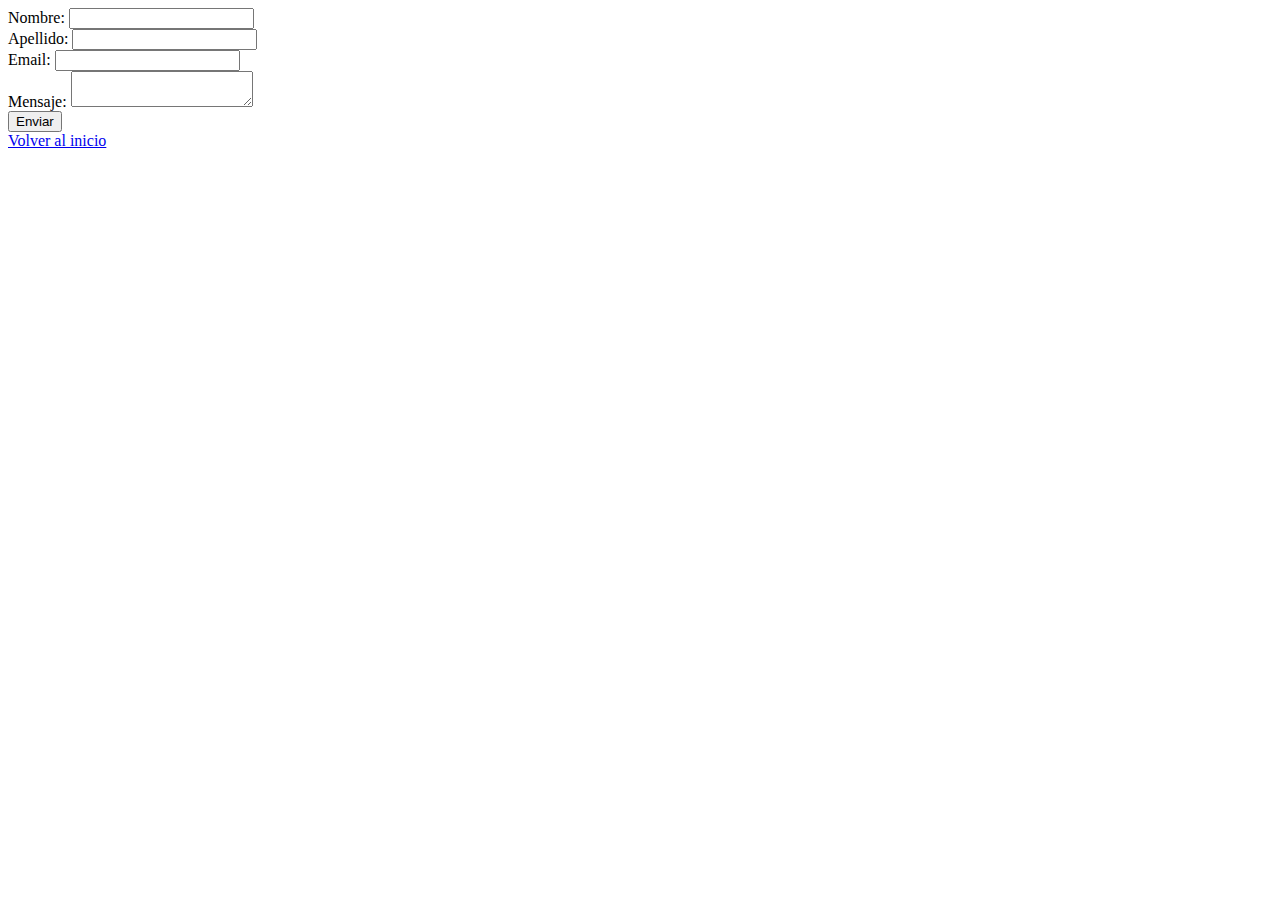
<file: clase-03/contacto.html>
<!DOCTYPE html>
<html lang="en">
<head>
    <meta charset="UTF-8">
    <meta name="viewport" content="width=device-width, initial-scale=1.0">
    <title>Contacto</title>
</head>
<body>
    <form action="/clase-02/index.html" >
        <div>
            <label for="nombre">Nombre:</label>
            <input type="text" id="nombre" name="nombre" required/>
        </div>
        <div>
            <label for="apellido">Apellido:</label>
            <input type="text" id="apellido" name="apellido" required/>
        </div>
        <div>
            <label for="email">Email:</label>
            <input type="email" id="email" name="email" required/>
        </div>
        <div>
            <label for="mensaje">Mensaje:</label>
            <textarea id="mensaje" name="mensaje"></textarea>
        </div>
        <div>
        <button type="submit">Enviar</button>
        </div>
    </form>
    <div>
    <a href="/clase-02/index.html">Volver al inicio</a>
    </div>
</body>
</html>
</file>
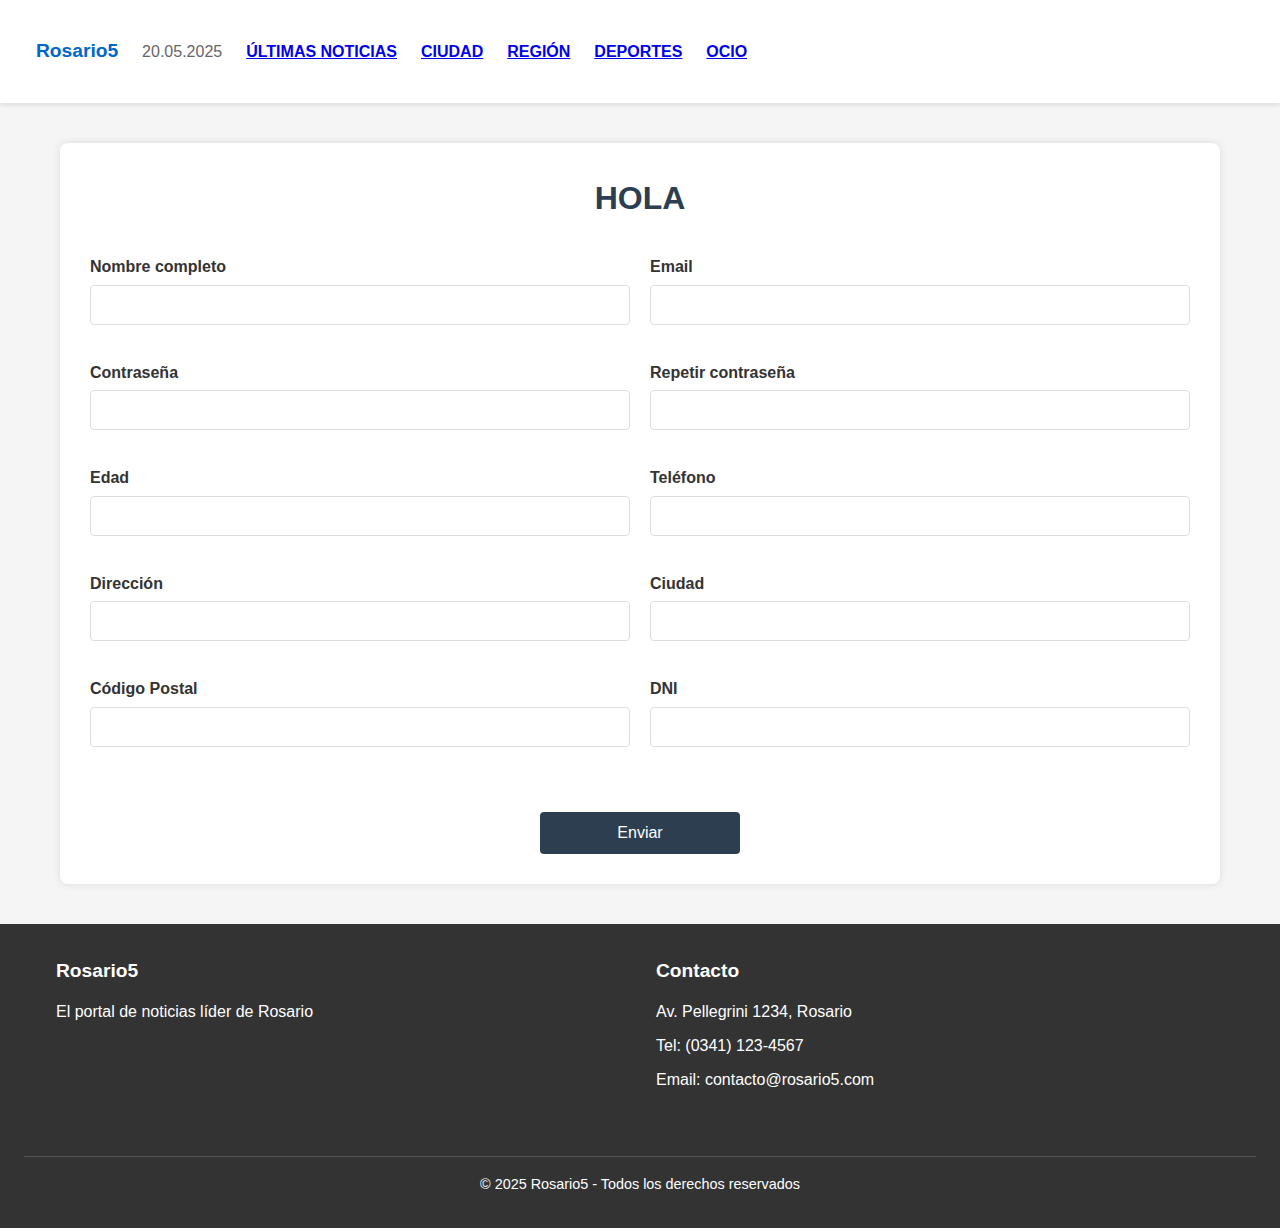
<file: clase-09/form.html>
<!DOCTYPE html>
<html lang="en">
<head>
    <meta charset="UTF-8">
    <meta name="viewport" content="width=device-width, initial-scale=1.0">
    <link rel="stylesheet" href="css/style.css" />
    <title>Formulario</title>
</head>
<body>
    <header class="site-header">
        <nav class="navbar-container">
            <button class="hamburger-menu">☰</button>
            <div class="menu-desktop">
                <ul class="navbar">
                    <li class="navbar-logo">Rosario5</li>
                    <li class="navbar-date">20.05.2025</li>
                    <li class="navbar-item"><a href="https://www.rosario3.com/seccion/ultimas-noticias/" class="navbar-link">ÚLTIMAS NOTICIAS</a></li>
                    <li class="navbar-item"><a href="https://www.rosario3.com/seccion/ciudad/" class="navbar-link">CIUDAD</a></li>
                    <li class="navbar-item"><a href="https://www.rosario3.com/seccion/region/" class="navbar-link">REGIÓN</a></li>
                    <li class="navbar-item"><a href="https://www.rosario3.com/seccion/policiales/" class="navbar-link">DEPORTES</a></li>
                    <li class="navbar-item"><a href="https://www.rosario3.com/seccion/ocio/" class="navbar-link">OCIO</a></li>
                </ul>
            </div>
        </nav>
    </header>
    <div class="container">
        <div class="form-container">
            <h2 class="form-title" id="dynamic-title">HOLA</h2>
            
            <form id="subscription-form" class="form-grid">
                <div class="form-group">
                    <label for="fullname">Nombre completo</label>
                    <input type="text" id="fullname" name="fullname" required>
                    <div class="error-message" id="fullname-error"></div>
                </div>
                
                <div class="form-group">
                    <label for="email">Email</label>
                    <input type="email" id="email" name="email" required>
                    <div class="error-message" id="email-error"></div>
                </div>
                
                <div class="form-group">
                    <label for="password">Contraseña</label>
                    <input type="password" id="password" name="password" required>
                    <div class="error-message" id="password-error"></div>
                </div>
                
                <div class="form-group">
                    <label for="confirm-password">Repetir contraseña</label>
                    <input type="password" id="confirm-password" name="confirm-password" required>
                    <div class="error-message" id="confirm-password-error"></div>
                </div>
                
                <div class="form-group">
                    <label for="age">Edad</label>
                    <input type="number" id="age" name="age" required>
                    <div class="error-message" id="age-error"></div>
                </div>
                
                <div class="form-group">
                    <label for="phone">Teléfono</label>
                    <input type="tel" id="phone" name="phone" required>
                    <div class="error-message" id="phone-error"></div>
                </div>
                
                <div class="form-group">
                    <label for="address">Dirección</label>
                    <input type="text" id="address" name="address" required>
                    <div class="error-message" id="address-error"></div>
                </div>
                
                <div class="form-group">
                    <label for="city">Ciudad</label>
                    <input type="text" id="city" name="city" required>
                    <div class="error-message" id="city-error"></div>
                </div>
                
                <div class="form-group">
                    <label for="zip">Código Postal</label>
                    <input type="text" id="zip" name="zip" required>
                    <div class="error-message" id="zip-error"></div>
                </div>
                
                <div class="form-group">
                    <label for="dni">DNI</label>
                    <input type="text" id="dni" name="dni" required>
                    <div class="error-message" id="dni-error"></div>
                </div>
                
                <button type="submit" class="submit-btn">Enviar</button>
            </form>
        </div>
    </div>
    
    <div class="modal" id="modal">
        <div class="modal-content">
            <span class="modal-close" id="modal-close">&times;</span>
            <h2>Resumen de Suscripción</h2>
            <div id="modal-content"></div>
        </div>
    </div>
    <script src="form.js"></script>
        <footer class="site-footer">
        <div class="footer-content">
            <section class="footer-section">
                <h3 class="footer-title">Rosario5</h3>
                <p class="footer-text">El portal de noticias líder de Rosario</p>
            </section>
            <section class="footer-section">
                <h3 class="footer-title">Contacto</h3>
                <div class="footer-address">
                    <p class="footer-text">Av. Pellegrini 1234, Rosario</p>
                    <p class="footer-text">Tel: (0341) 123-4567</p>
                    <p class="footer-text">Email: contacto@rosario5.com</p>
                </div>
            </section>           
        </div>
        <div class="copyright">
            <p class="copyright-text">&copy; 2025 Rosario5 - Todos los derechos reservados</p>
        </div>
    </footer>
</body>
</html>
</file>
<file: clase-09/css/style.css>
* {
            box-sizing: border-box;
            margin: 0;
            padding: 0;
            font-family: Arial, sans-serif;
}
        
body {
            background-color: #f5f5f5;
            color: #333;
            line-height: 1.6;
}
.site-header {
    background-color: #fff;
    box-shadow: 0 2px 5px rgba(0,0,0,0.1);
    position: sticky;
    top: 0;
    z-index: 100;
}     
.navbar-container {
    display: flex;
    justify-content: space-between;
    align-items: center;
    padding: 1rem;
}

.hamburger-menu {
    display: block;
    font-size: 1.8rem;
    cursor: pointer;
    background: none;
    border: none;
    padding: 0.5rem;
}

.menu-desktop {
    display: none;
}

.navbar {
    list-style: none;
    position: fixed; /* para mantener el navbar fijo */
    top: 60px;
    left: 0;
    width: 100%;
    background-color: #fff;
    box-shadow: 0 5px 10px rgba(0,0,0,0.1);
    max-height: 0;
    overflow: hidden;
    transition: max-height 0.3s ease-out;
    margin: 0;
    padding: 0;
}

.navbar.active {
    max-height: 500px;
    padding: 1rem 0;
}

.navbar-item {
    padding: 0.8rem 1.5rem;
    border-bottom: 1px solid #eee;
}

.navbar-link {
    display: block;
    font-weight: bold;
}

.navbar-link:hover {
    color: #0066cc;
}

.navbar-logo {
    font-weight: bold;
    font-size: 1.2rem;
    color: #0066cc;
}

.navbar-date {
    color: #666;
}
        .container {
            max-width: 1200px;
            margin: 0 auto;
            padding: 20px;
        }
        
        header, footer {
            background-color: #2c3e50;
            color: white;
            padding: 20px;
            text-align: center;
        }
        
        .form-container {
            background-color: white;
            padding: 30px;
            border-radius: 8px;
            box-shadow: 0 0 10px rgba(0, 0, 0, 0.1);
            margin: 20px 0;
        }
        
        .form-title {
            text-align: center;
            margin-bottom: 30px;
            color: #2c3e50;
            font-size: 2em;
        }
        
        .form-grid {
            display: flex;
            flex-wrap: wrap;
            gap: 20px;
        }
        
        .form-group {
            flex: 1 1 calc(50% - 20px);
            min-width: 250px;
            margin-bottom: 15px;
        }
        
        .form-group label {
            display: block;
            margin-bottom: 5px;
            font-weight: bold;
        }
        
        .form-group input {
            width: 100%;
            padding: 10px;
            border: 1px solid #ddd;
            border-radius: 4px;
            font-size: 16px;
        }
        
        .error-message {
            color: #e74c3c;
            font-size: 0.8em;
            margin-top: 5px;
            display: none;
        }
        
        .submit-btn {
            display: block;
            width: 200px;
            padding: 12px;
            background-color: #2c3e50;
            color: white;
            border: none;
            border-radius: 4px;
            font-size: 16px;
            cursor: pointer;
            margin: 30px auto 0;
            transition: background-color 0.3s;
        }
        
        .submit-btn:hover {
            background-color: #1a252f;
        }
        
        .modal {
            display: none;
            position: fixed;
            top: 0;
            left: 0;
            width: 100%;
            height: 100%;
            background-color: rgba(0, 0, 0, 0.5);
            z-index: 1000;
            justify-content: center;
            align-items: center;
        }
        
        .modal-content {
            background-color: white;
            padding: 30px;
            border-radius: 8px;
            max-width: 500px;
            width: 90%;
            max-height: 80vh;
            overflow-y: auto;
        }
        
        .modal-close {
            float: right;
            cursor: pointer;
            font-size: 1.5em;
        }
        .site-footer {
    background-color: #333;
    color: white;
    padding: 2rem 1.5rem;
    text-align: center;
}

.footer-content {
    margin-bottom: 1.5rem;
}

.footer-section {
    margin-bottom: 1.5rem;
}

.footer-title {
    color: #fff;
    margin-bottom: 0.8rem;
    font-size: 1.2rem;
}

.footer-text {
    margin-bottom: 0.5rem;
}
.copyright {
    margin-top: 2rem;
    padding-top: 1rem;
    border-top: 1px solid #555;
}

.copyright-text {
    font-size: 0.9rem;
}

.footer-address {
    font-style: normal;
}

@media screen and (min-width: 600px) {
    .hamburger-menu {
        display: none;
    }
    
    .menu-desktop {
        display: block;
    }
    
    .navbar {
        position: static;
        max-height: none;
        display: flex;
        flex-wrap: wrap;
        gap: 1.5rem;
        align-items: center;
        box-shadow: none;
        padding: 0;
    }
    
    .navbar-item {
        padding: 0;
        border-bottom: none;
    }
    
}

@media (max-width: 768px) {
            .form-group {
                flex: 1 1 100%;
            }

        }


@media screen and (min-width: 900px) {
   
    .footer-content {
        display: flex;
        justify-content: space-between;
        max-width: 1200px;
        margin: 0 auto;
        text-align: left;
    }
    
    .footer-section {
        flex: 1;
        padding: 0 1rem;
    }
}
</file>
